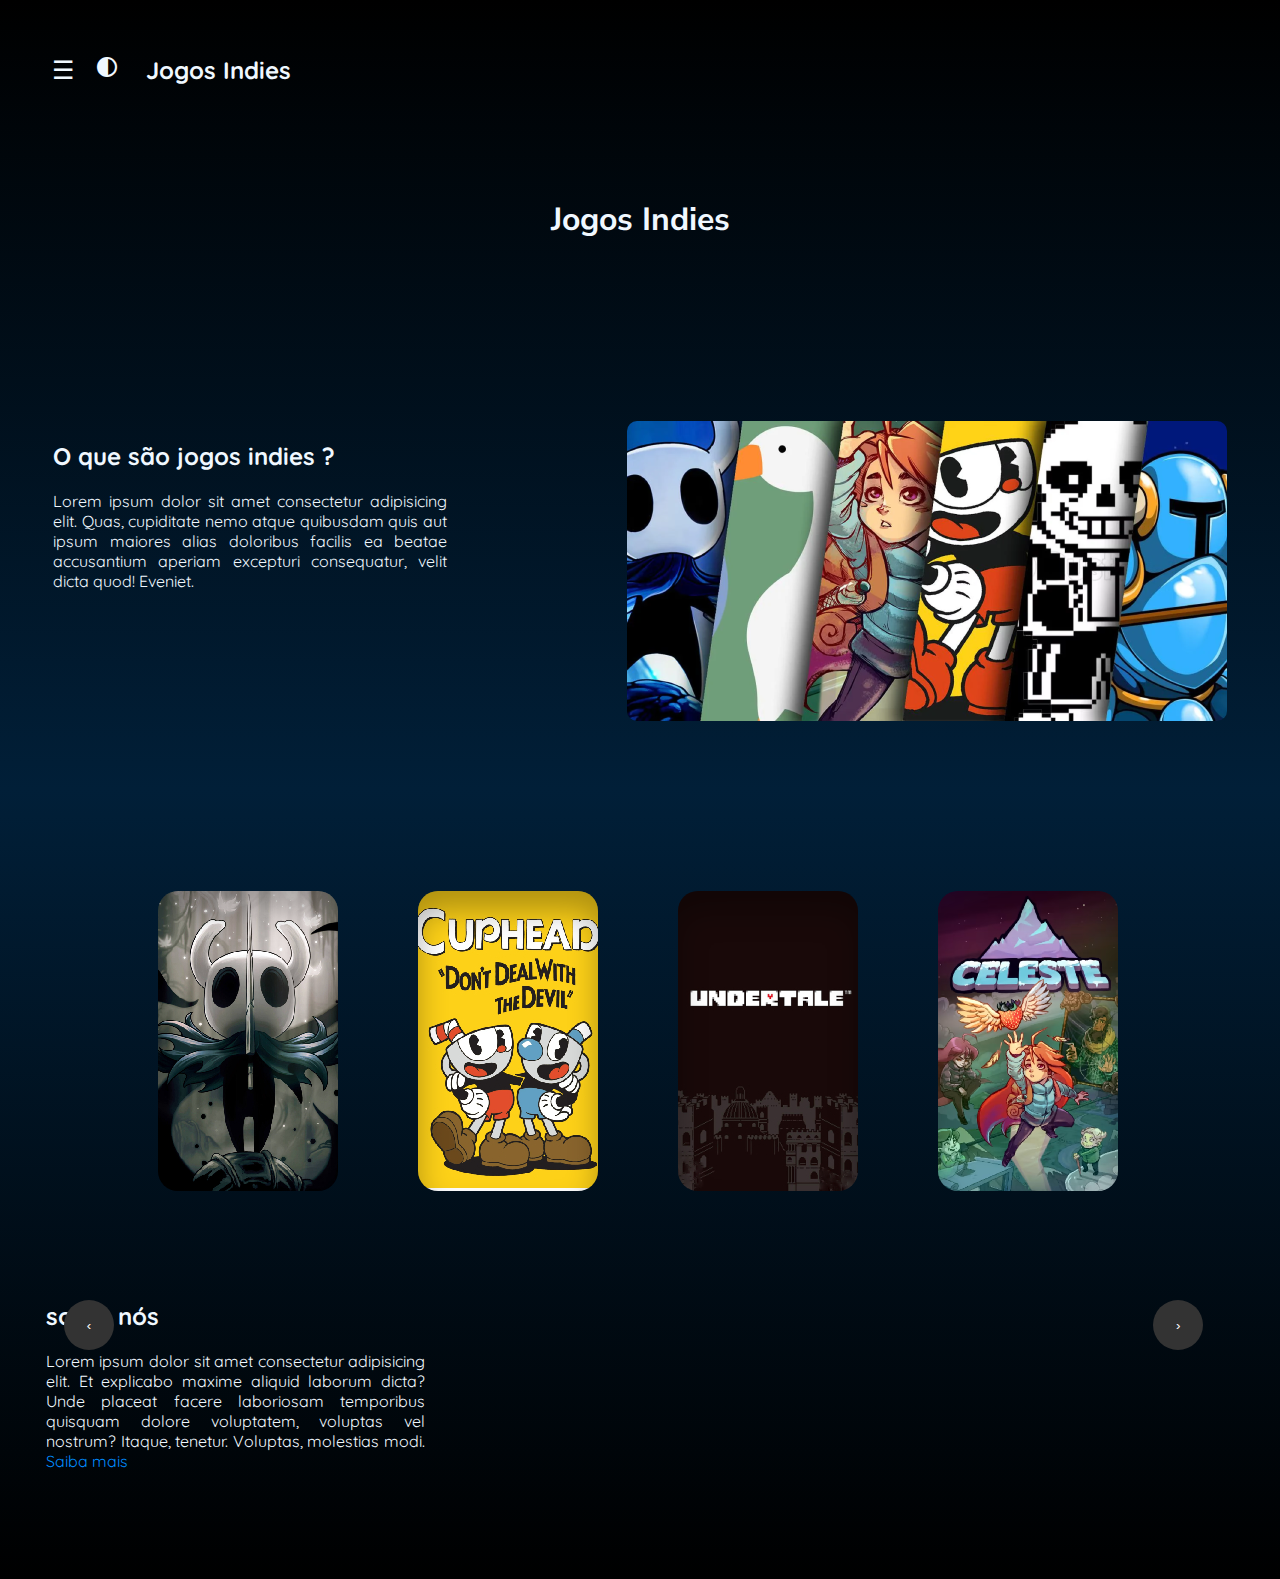
<file: index.html>
<!DOCTYPE html>
<html lang="pt-BR">

<head>
    <meta charset="UTF-8">
    <meta name="viewport" content="width=device-width, initial-scale=1.0">
    <title>Test tcm 2</title>
    <link rel="icon" type="image/jpg" href="icon_index.png" />
    <link rel="stylesheet" href="style.css">
    <script src="script.js" defer></script>

    <link rel="preconnect" href="https://fonts.googleapis.com">
    <link rel="preconnect" href="https://fonts.gstatic.com" crossorigin>
    <link href="https://fonts.googleapis.com/css2?family=Quicksand:wght@300..700&display=swap" rel="stylesheet">
    <link rel="preconnect" href="https://fonts.googleapis.com">
    <link rel="preconnect" href="https://fonts.gstatic.com" crossorigin>
    <link
        href="https://fonts.googleapis.com/css2?family=Nunito+Sans:ital,opsz,wght@0,6..12,200..1000;1,6..12,200..1000&family=Quicksand:wght@300..700&display=swap"
        rel="stylesheet">
    <link rel="stylesheet" href="https://fonts.googleapis.com/css2?family=Material+Symbols+Outlined:opsz,wght,FILL,GRAD@24,400,0,0" />
    

</head>

<body>

    <header>
        <div class="div_header">
            <button class="menu" onclick="toggleSidebar()">☰</button>
            <a href="javascript:void(0)" class="light-dark-mode-btn" onclick="toggleLightDarkMode()"><span class="material-symbols-outlined">
                contrast
                </span></a>
            <h2>Jogos Indies </h2>
        </div>
    </header>

    <nav>
        <div class="div_header2"></div>
        <div id="div_menu" class="div_menu">
            <a href="javascript:void(0)" class="close-btn" onclick="toggleSidebar()">×</a>
            <a href="index.html">Pagina inicial
                <a href="hollow_knight_prin.html">Hollow knight</a>
                <a href="#">Cuphead</a>
                <a href="#">Undertale</a>
                <a href="#">Celeste</a>
                <a href="#">Dead Cells</a>
                <a href="#">Hades</a>
                <a href="index_ingles.html">Idioma: Português</a>
                
        </div>
    </nav>


    <main>
        <div class="div_main1">
            <h1>Jogos Indies</h1>
        </div>

        <div class="div_main2">
            <div class="sub_div1">
                <h2>O que são jogos indies ?</h2>
                <p>Lorem ipsum dolor sit amet consectetur adipisicing elit. Quas, cupiditate nemo atque
                    quibusdam quis
                    aut ipsum maiores alias doloribus facilis ea beatae accusantium aperiam excepturi consequatur, velit
                    dicta quod! Eveniet.</p>
            </div>
            <div class="sub_div2"> <img src="img1.png" alt=""></div>
        </div>

        
            <div class="carousel-wrapper">
              <div class="carousel">
                <!-- comentario para separção-->
                <a class="card" href="hollow_knight_prin.html" style="margin-left: 5px; background-image: url(hollow_knight\(p\).jpg );"></a>
                <div class="card" style=" background-image: url(cuphead\(p\).jpg);"><a href=""></a></div>
                <div class="card" style=" background-image: url(undertale\(p\).jpg);"><a href=""></a></div>
                <div class="card" style=" background-image: url(celeste\(p\).png);"><a href=""></a></div>
                <div class="card" style=" background-image: url(dead_cells\(p\).png);"><a href=""></a></div>
                <div class="card" style=" background-image: url(hades\(p\).jpg);"><a href=""></a></div>
              
                <!-- comentario para separção-->
                <a class="card" href="hollow_knight_prin.html" style="margin-left: 5px; background-image: url(hollow_knight\(p\).jpg );"></a>
                <div class="card" style=" background-image: url(cuphead\(p\).jpg);"><a href=""></a></div>
                <div class="card" style=" background-image: url(undertale\(p\).jpg);"><a href=""></a></div>
                <div class="card" style=" background-image: url(celeste\(p\).png);"><a href=""></a></div>
                <div class="card" style=" background-image: url(dead_cells\(p\).png);"><a href=""></a></div>
                <div class="card" style=" background-image: url(hades\(p\).jpg);"><a href=""></a></div>
                <!-- comentario para separção-->
                <a class="card" href="hollow_knight_prin.html" style="margin-left: 5px; background-image: url(hollow_knight\(p\).jpg );"></a>
                <div class="card" style=" background-image: url(cuphead\(p\).jpg);"><a href=""></a></div>
                <div class="card" style=" background-image: url(undertale\(p\).jpg);"><a href=""></a></div>
                <div class="card" style=" background-image: url(celeste\(p\).png);"><a href=""></a></div>
                <div class="card" style=" background-image: url(dead_cells\(p\).png);"><a href=""></a></div>
                <div class="card" style=" background-image: url(hades\(p\).jpg);"><a href=""></a></div>
                <!-- comentario para separção-->
                <a class="card" href="hollow_knight_prin.html" style="margin-left: 5px; background-image: url(hollow_knight\(p\).jpg );"></a>
                <div class="card" style=" background-image: url(cuphead\(p\).jpg);"><a href=""></a></div>
                <div class="card" style=" background-image: url(undertale\(p\).jpg);"><a href=""></a></div>
                <div class="card" style=" background-image: url(celeste\(p\).png);"><a href=""></a></div>
                <div class="card" style=" background-image: url(dead_cells\(p\).png);"><a href=""></a></div>
                <div class="card" style=" background-image: url(hades\(p\).jpg);"><a href=""></a></div>
                <!-- comentario para separção-->
                <a class="card" href="hollow_knight_prin.html" style="margin-left: 5px; background-image: url(hollow_knight\(p\).jpg );"></a>
                <div class="card" style=" background-image: url(cuphead\(p\).jpg);"><a href=""></a></div>
                <div class="card" style=" background-image: url(undertale\(p\).jpg);"><a href=""></a></div>
                <div class="card" style=" background-image: url(celeste\(p\).png);"><a href=""></a></div>
                <div class="card" style=" background-image: url(dead_cells\(p\).png);"><a href=""></a></div>
                <div class="card" style=" background-image: url(hades\(p\).jpg);"><a href=""></a></div>
                <!-- comentario para separção-->
                <a class="card" href="hollow_knight_prin.html" style="margin-left: 5px; background-image: url(hollow_knight\(p\).jpg );"></a>
                <div class="card" style=" background-image: url(cuphead\(p\).jpg);"><a href=""></a></div>
                <div class="card" style=" background-image: url(undertale\(p\).jpg);"><a href=""></a></div>
                <div class="card" style=" background-image: url(celeste\(p\).png);"><a href=""></a></div>
                <div class="card" style=" background-image: url(dead_cells\(p\).png);"><a href=""></a></div>
                <div class="card" style=" background-image: url(hades\(p\).jpg);"><a href=""></a></div>
                <!-- comentario para separção-->
                <a class="card" href="hollow_knight_prin.html" style="margin-left: 5px; background-image: url(hollow_knight\(p\).jpg );"></a>
                <div class="card" style=" background-image: url(cuphead\(p\).jpg);"><a href=""></a></div>
                <div class="card" style=" background-image: url(undertale\(p\).jpg);"><a href=""></a></div>
                <div class="card" style=" background-image: url(celeste\(p\).png);"><a href=""></a></div>
                <div class="card" style=" background-image: url(dead_cells\(p\).png);"><a href=""></a></div>
                <div class="card" style=" background-image: url(hades\(p\).jpg);"><a href=""></a></div>
                <!-- comentario para separção-->
                <a class="card" href="hollow_knight_prin.html" style="margin-left: 5px; background-image: url(hollow_knight\(p\).jpg );"></a>
                <div class="card" style=" background-image: url(cuphead\(p\).jpg);"><a href=""></a></div>
                <div class="card" style=" background-image: url(undertale\(p\).jpg);"><a href=""></a></div>
                <div class="card" style=" background-image: url(celeste\(p\).png);"><a href=""></a></div>
                <div class="card" style=" background-image: url(dead_cells\(p\).png);"><a href=""></a></div>
                <div class="card" style=" background-image: url(hades\(p\).jpg);"><a href=""></a></div>
                <!-- comentario para separção-->
                <a class="card" href="hollow_knight_prin.html" style="margin-left: 5px; background-image: url(hollow_knight\(p\).jpg );"></a>
                <div class="card" style=" background-image: url(cuphead\(p\).jpg);"><a href=""></a></div>
                <div class="card" style=" background-image: url(undertale\(p\).jpg);"><a href=""></a></div>
                <div class="card" style=" background-image: url(celeste\(p\).png);"><a href=""></a></div>
              </div>
            </div>
            <button class="prev-btn">‹</button>
            <button class="next-btn">›</button>
    </main>

    <footer>
        <div class="div_footer">
            <h2>sobre nós</h2>
            <p>Lorem ipsum dolor sit amet consectetur adipisicing elit. Et explicabo maxime aliquid laborum
                dicta? Unde placeat facere laboriosam temporibus quisquam dolore voluptatem, voluptas vel nostrum?
                Itaque, tenetur. Voluptas, molestias modi. <a href="" class="text_link"> Saiba mais</a> </p>
            <div class="div_footer"></div>
        </div>
    </footer>

</body>

</html>
</file>
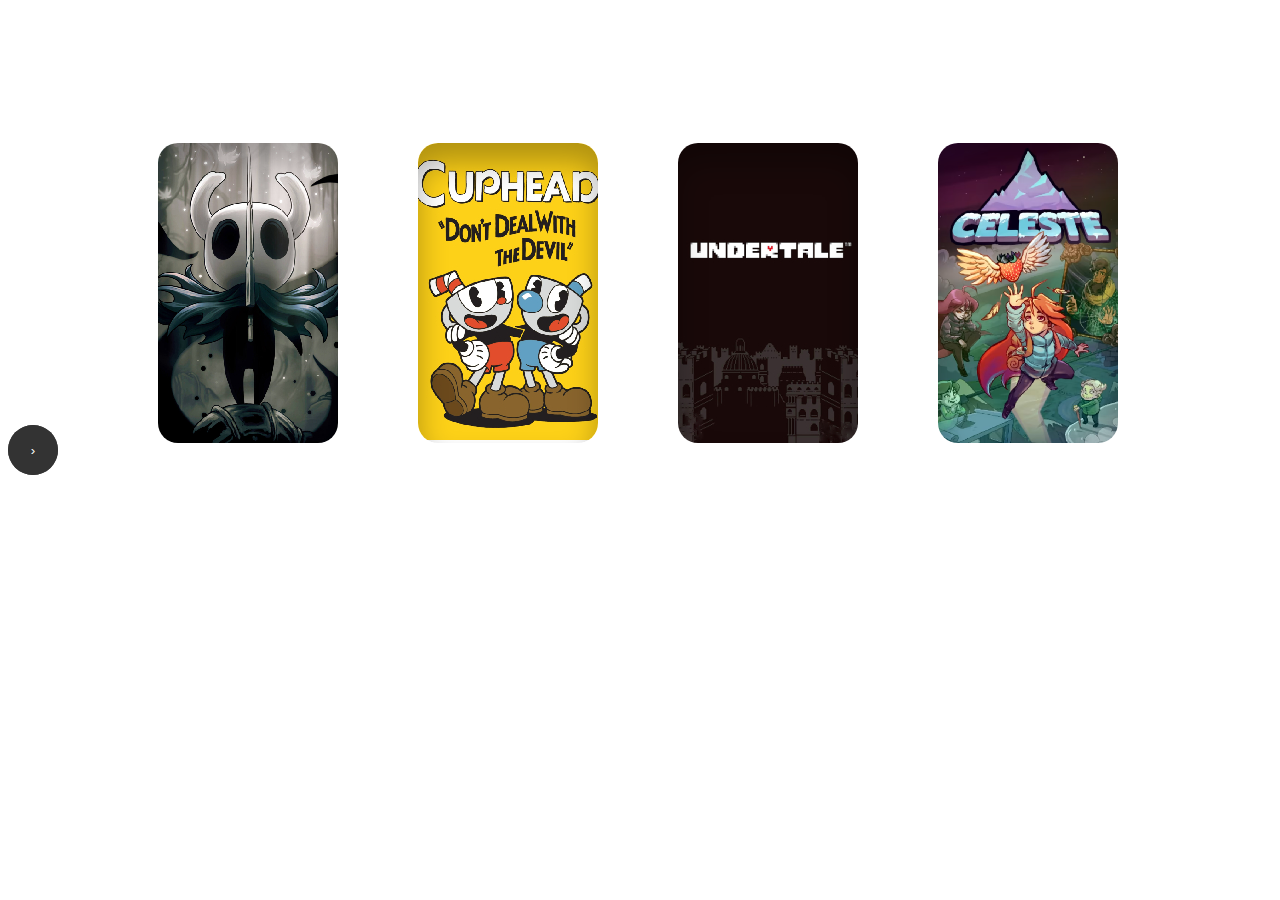
<file: carroseu.html>
<!DOCTYPE html>
<html lang="en">

<head>
  <meta charset="UTF-8">
  <meta name="viewport" content="width=device-width, initial-scale=1.0">
  <title>Document</title>
</head>
<style>
  body{
    cursor: help;
    cursor: progress;
    cursor: url("arrowhead.png"), auto
  }

  body .light-mode{
    cursor: url("arrowhead_black.png"), default;
  }
  
  .carousel-wrapper {
    width: 77%;
    overflow: hidden;
    position: relative;
    margin: 0 auto;
  
  }

  .carousel {
    display: flex;
    transition: transform 0.5s ease-in-out;
  }

  .card {
    min-width: 180px;
    height: 300px;
    background-color: #ccc;
    display: flex;
    justify-content: center;
    align-items: center;
    font-size: 24px;
    font-weight: bold;
    margin-right: 80px;
    border-radius: 20px;
    box-shadow: 0 20px 30px rgba(0, 0, 0, 0.3) inset;
    cursor: pointer;
    transition: transform 0.3s ease-in;
    margin-top: 15vh;
  }
  .card:hover {
    min-width: 180px;
    height: 300px;
    background-color: #ccc;
    display: flex;
    justify-content: center;
    align-items: center;
    font-size: 24px;
    font-weight: bold;
    margin-right: 80px;
    border-radius: 20px;
    box-shadow: 0 20px 30px rgba(0, 0, 0, 0.3) inset;
    cursor: pointer;
    transform: translateY(-20px);
    transition: transform 0.3s ease-in;
  }

  

  .prev-btn,
  .next-btn {
    background-color: #333;
    color: #fff;
    border: none;
    border-radius: 50%;
    width: 50px;
    height: 50px;
    position: absolute;
    top: 50%;
    transform: translateY(-50%);
    cursor: pointer;
    z-index: 100;
    transition: 0.3s;
  }

  .prev-btn:hover,.next-btn:hover{
    background-color: #5f5f5f;
    transition: 0.3s;
  }

</style>

<body>
  <div class="carousel-wrapper">
    <div class="carousel">
      <!-- comentario para separção-->
      <a class="card" href="hollow_knight_prin.html" style="margin-left: 5px; background-image: url(hollow_knight\(p\).jpg );"></a>
      <div class="card" style=" background-image: url(cuphead\(p\).jpg);"><a href=""></a></div>
      <div class="card" style=" background-image: url(undertale\(p\).jpg);"><a href=""></a></div>
      <div class="card" style=" background-image: url(celeste\(p\).png);"><a href=""></a></div>
      <div class="card" style=" background-image: url(dead_cells\(p\).png);"><a href=""></a></div>
      <div class="card" style=" background-image: url(hades\(p\).jpg);"><a href=""></a></div>
    
      <!-- comentario para separção-->
      <a class="card" href="hollow_knight_prin.html" style="margin-left: 5px; background-image: url(hollow_knight\(p\).jpg );"></a>
      <div class="card" style=" background-image: url(cuphead\(p\).jpg);"><a href=""></a></div>
      <div class="card" style=" background-image: url(undertale\(p\).jpg);"><a href=""></a></div>
      <div class="card" style=" background-image: url(celeste\(p\).png);"><a href=""></a></div>
      <div class="card" style=" background-image: url(dead_cells\(p\).png);"><a href=""></a></div>
      <div class="card" style=" background-image: url(hades\(p\).jpg);"><a href=""></a></div>
      <!-- comentario para separção-->
      <a class="card" href="hollow_knight_prin.html" style="margin-left: 5px; background-image: url(hollow_knight\(p\).jpg );"></a>
      <div class="card" style=" background-image: url(cuphead\(p\).jpg);"><a href=""></a></div>
      <div class="card" style=" background-image: url(undertale\(p\).jpg);"><a href=""></a></div>
      <div class="card" style=" background-image: url(celeste\(p\).png);"><a href=""></a></div>
      <div class="card" style=" background-image: url(dead_cells\(p\).png);"><a href=""></a></div>
      <div class="card" style=" background-image: url(hades\(p\).jpg);"><a href=""></a></div>
      <!-- comentario para separção-->
      <a class="card" href="hollow_knight_prin.html" style="margin-left: 5px; background-image: url(hollow_knight\(p\).jpg );"></a>
      <div class="card" style=" background-image: url(cuphead\(p\).jpg);"><a href=""></a></div>
      <div class="card" style=" background-image: url(undertale\(p\).jpg);"><a href=""></a></div>
      <div class="card" style=" background-image: url(celeste\(p\).png);"><a href=""></a></div>
      <div class="card" style=" background-image: url(dead_cells\(p\).png);"><a href=""></a></div>
      <div class="card" style=" background-image: url(hades\(p\).jpg);"><a href=""></a></div>
      <!-- comentario para separção-->
      <a class="card" href="hollow_knight_prin.html" style="margin-left: 5px; background-image: url(hollow_knight\(p\).jpg );"></a>
      <div class="card" style=" background-image: url(cuphead\(p\).jpg);"><a href=""></a></div>
      <div class="card" style=" background-image: url(undertale\(p\).jpg);"><a href=""></a></div>
      <div class="card" style=" background-image: url(celeste\(p\).png);"><a href=""></a></div>
      <div class="card" style=" background-image: url(dead_cells\(p\).png);"><a href=""></a></div>
      <div class="card" style=" background-image: url(hades\(p\).jpg);"><a href=""></a></div>
      <!-- comentario para separção-->
      <a class="card" href="hollow_knight_prin.html" style="margin-left: 5px; background-image: url(hollow_knight\(p\).jpg );"></a>
      <div class="card" style=" background-image: url(cuphead\(p\).jpg);"><a href=""></a></div>
      <div class="card" style=" background-image: url(undertale\(p\).jpg);"><a href=""></a></div>
      <div class="card" style=" background-image: url(celeste\(p\).png);"><a href=""></a></div>
      <div class="card" style=" background-image: url(dead_cells\(p\).png);"><a href=""></a></div>
      <div class="card" style=" background-image: url(hades\(p\).jpg);"><a href=""></a></div>
      <!-- comentario para separção-->
      <a class="card" href="hollow_knight_prin.html" style="margin-left: 5px; background-image: url(hollow_knight\(p\).jpg );"></a>
      <div class="card" style=" background-image: url(cuphead\(p\).jpg);"><a href=""></a></div>
      <div class="card" style=" background-image: url(undertale\(p\).jpg);"><a href=""></a></div>
      <div class="card" style=" background-image: url(celeste\(p\).png);"><a href=""></a></div>
      <div class="card" style=" background-image: url(dead_cells\(p\).png);"><a href=""></a></div>
      <div class="card" style=" background-image: url(hades\(p\).jpg);"><a href=""></a></div>
      <!-- comentario para separção-->
      <a class="card" href="hollow_knight_prin.html" style="margin-left: 5px; background-image: url(hollow_knight\(p\).jpg );"></a>
      <div class="card" style=" background-image: url(cuphead\(p\).jpg);"><a href=""></a></div>
      <div class="card" style=" background-image: url(undertale\(p\).jpg);"><a href=""></a></div>
      <div class="card" style=" background-image: url(celeste\(p\).png);"><a href=""></a></div>
      <div class="card" style=" background-image: url(dead_cells\(p\).png);"><a href=""></a></div>
      <div class="card" style=" background-image: url(hades\(p\).jpg);"><a href=""></a></div>
      <!-- comentario para separção-->
      <a class="card" href="hollow_knight_prin.html" style="margin-left: 5px; background-image: url(hollow_knight\(p\).jpg );"></a>
      <div class="card" style=" background-image: url(cuphead\(p\).jpg);"><a href=""></a></div>
      <div class="card" style=" background-image: url(undertale\(p\).jpg);"><a href=""></a></div>
      <div class="card" style=" background-image: url(celeste\(p\).png);"><a href=""></a></div>
    </div>
  </div>
  <button class="prev-btn">‹</button>
  <button class="next-btn">›</button>

  <script>
    const carousel = document.querySelector('.carousel');
    const cards = document.querySelectorAll('.card');
    const prevBtn = document.querySelector('.prev-btn');
    const nextBtn = document.querySelector('.next-btn');

    let index = 0;

    function updateCarousel() {
      carousel.style.transform = `translateX(${-index * 260}px)`;
    }

    nextBtn.addEventListener('click', () => {
      index = (index + 1) % cards.length;
      updateCarousel();
    });

    prevBtn.addEventListener('click', () => {
      index = (index - 1 + cards.length) % cards.length;
      updateCarousel();
    });
    function toggleLightDarkMode() {
    document.body.classList.toggle("light-mode");

}

  </script>

</body>

</html>
</file>
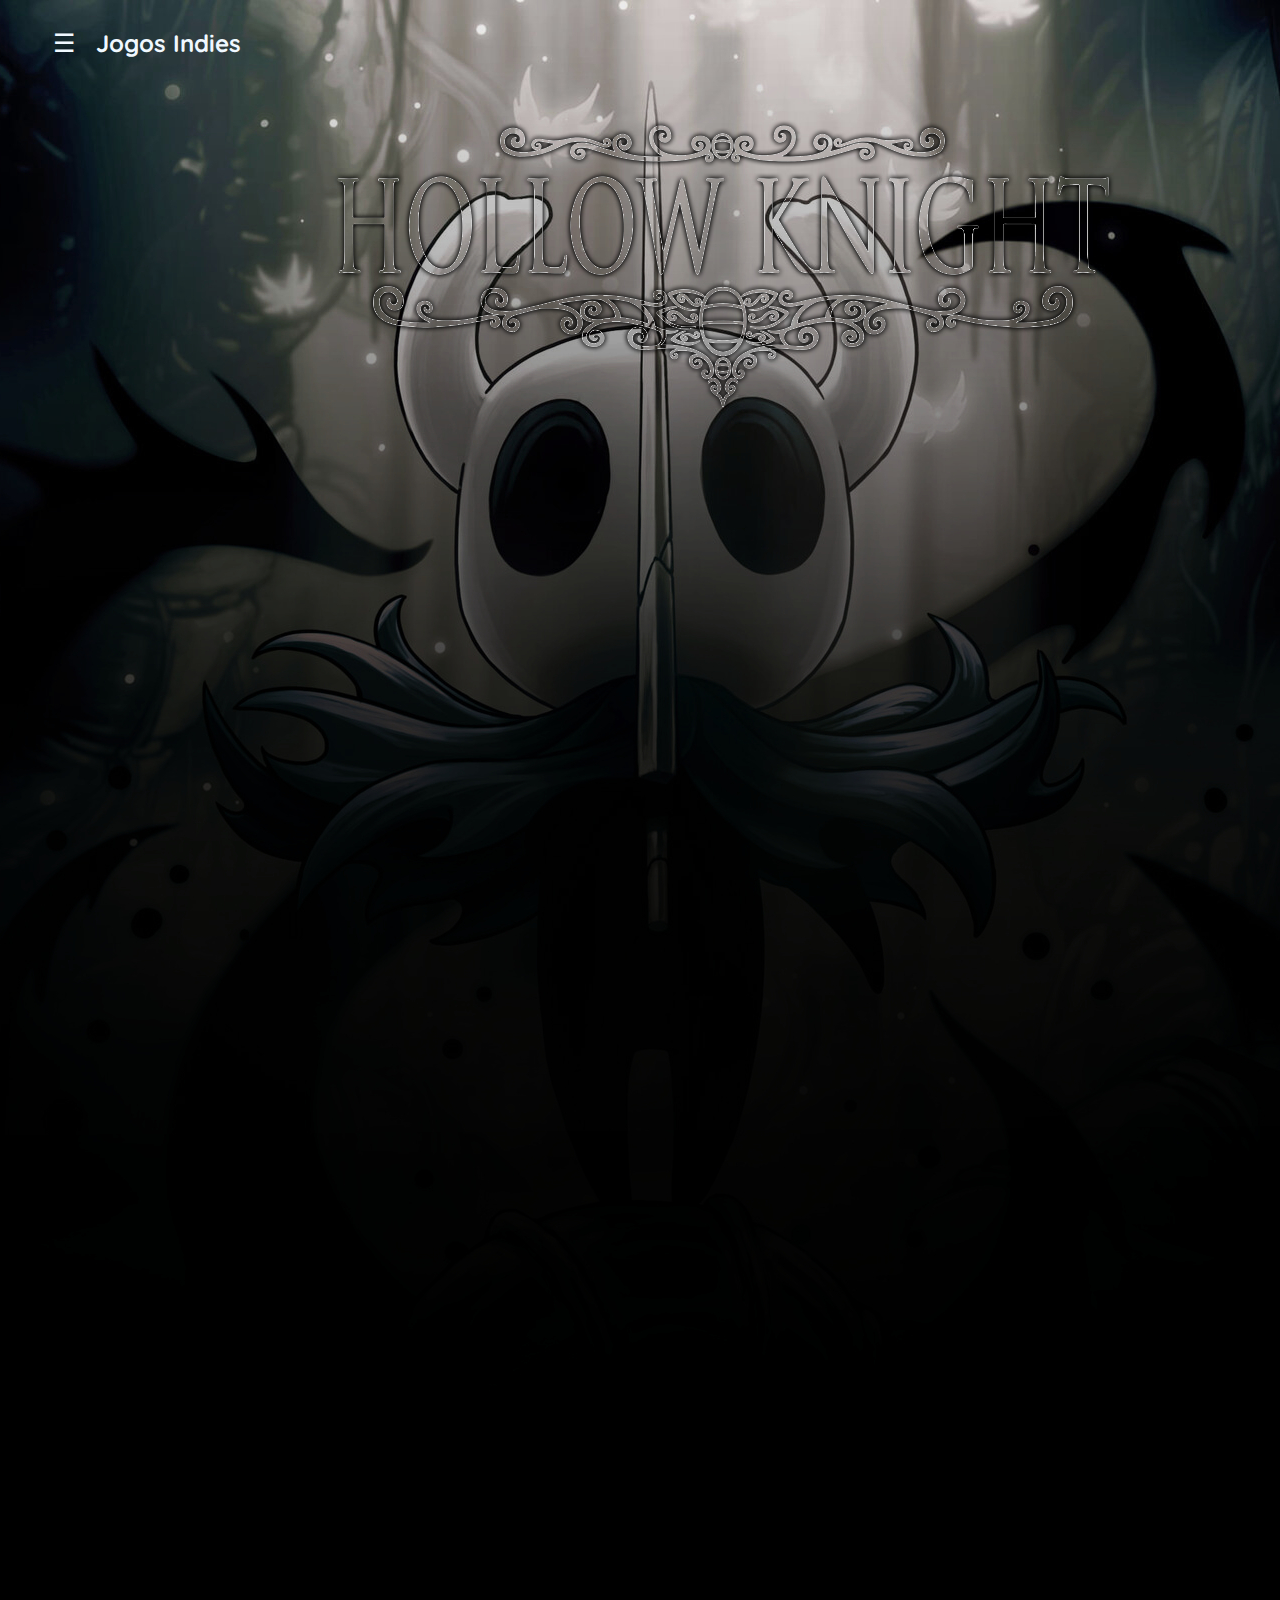
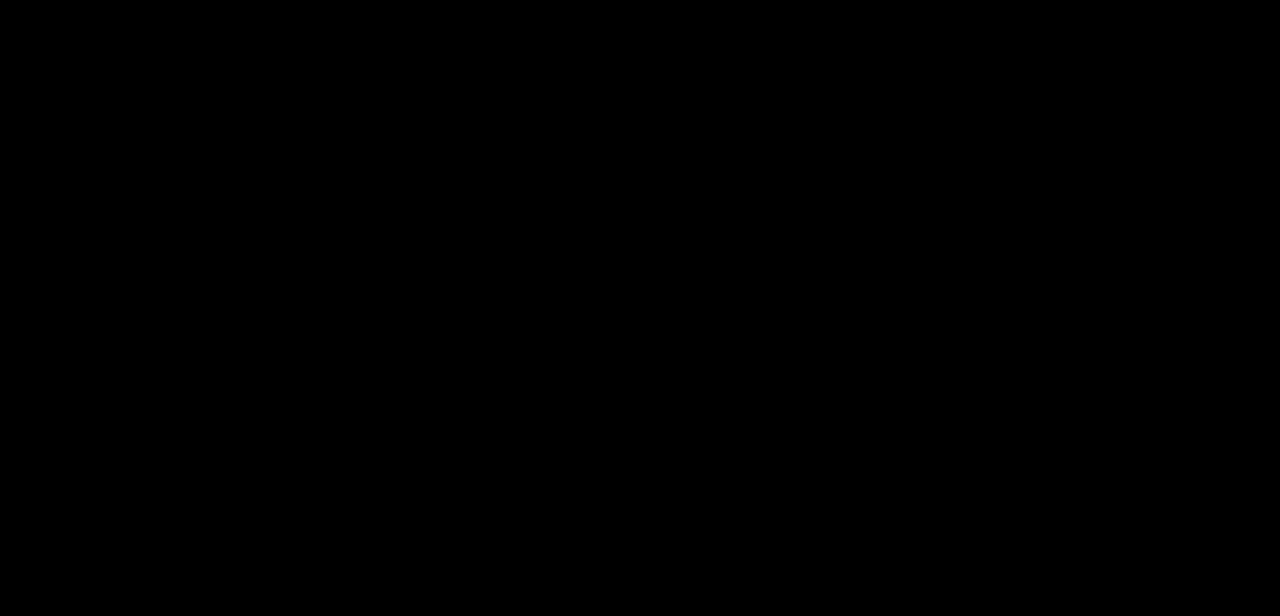
<file: hollow_knight_prin.html>
<!DOCTYPE html>
<html lang="en">
<head>
    <meta charset="UTF-8">
    <meta name="viewport" content="width=device-width, initial-scale=1.0">
    <link rel="icon" type="image/png" href="hollow_knight_icon.png" />
    <link rel="stylesheet" href="style2.css">
    <link href="https://fonts.googleapis.com/css2?family=Quicksand:wght@300..700&display=swap" rel="stylesheet">
    <title>hollow kingt</title>
</head>
<body>

    <header>
        <div class="div_header">
            <button class="menu" onclick="toggleSidebar()">☰</button>
            <h2>Jogos Indies </h2>
        </div>
    </header>

    <nav>
        <div id="div_menu" class="div_menu">
            <a href="javascript:void(0)" class="close-btn" onclick="toggleSidebar()">×</a>
            <a href="index.html">Pagina inicial
                <a href="hollow_knight_prin.html">Hollow knight</a>
                <a href="#">Cuphead</a>
                <a href="#">Undertale</a>
                <a href="#">Celeste</a>
                <a href="#">Dead Cells</a>
                <a href="#">Hades</a>
                <a href="index_ingles.html">Idioma: Português</a>
                
        </div>
    </nav>

    <main>
        <div class="logo"><img src="hollow_knight_logo.png" alt=""></div>
    </main>



    <script>function toggleSidebar() {
        var sidebar = document.getElementById("div_menu");
        if (sidebar.style.width === "250px") {
            sidebar.style.width = "0";
        } else {
            sidebar.style.width = "250px";
        }
    }</script>
</body>
</html>
</file>
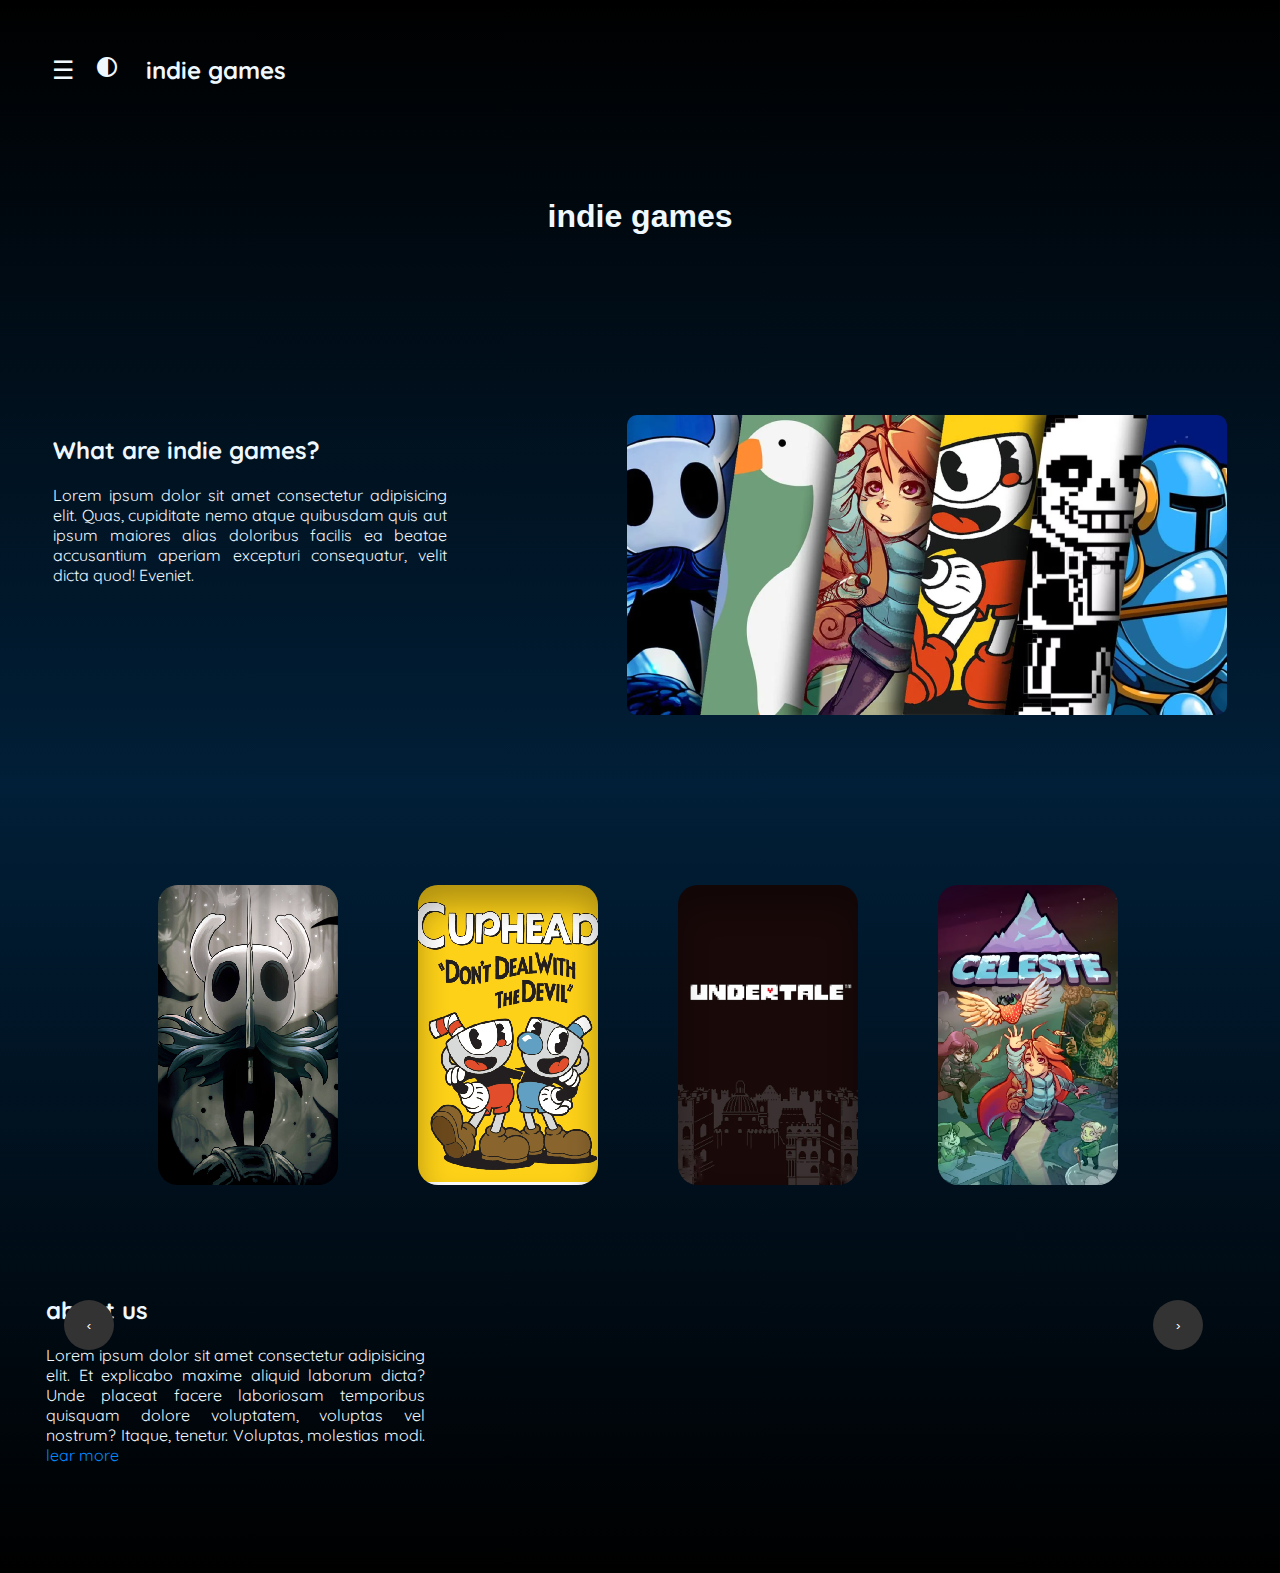
<file: index_ingles.html>
<!--essa pagna e literalmente igual a o index soque com os texto em ingles -->
<!DOCTYPE html>
<html lang="en">

<head>
    <meta charset="UTF-8">
    <meta name="viewport" content="width=device-width, initial-scale=1.0">
    <title>Test tcm 2</title>
    <link rel="icon" type="image/jpg"  href="icon_index.png"/>
    <link rel="stylesheet" href="style.css">
    <link rel="preconnect" href="https://fonts.googleapis.com">
    <link rel="preconnect" href="https://fonts.gstatic.com" crossorigin>
    <link href="https://fonts.googleapis.com/css2?family=Quicksand:wght@300..700&display=swap" rel="stylesheet">
    <link rel="stylesheet"
        href="https://fonts.googleapis.com/css2?family=Material+Symbols+Outlined:opsz,wght,FILL,GRAD@24,400,0,0" />
    <script src="script.js" defer></script>
</head>

<body>

    <header>
        <div class="div_header">
            <button class="menu" onclick="toggleSidebar()">☰</button>
            <a href="javascript:void(0)" class="light-dark-mode-btn" onclick="toggleLightDarkMode()"><span class="material-symbols-outlined">
                contrast
                </span></a>
            <h2>indie games</h2>
        </div>
       
    </header>
    
    <nav>
         <div class="div_header2"></div>
        <div id="div_menu" class="div_menu">
            <a href="javascript:void(0)" class="close-btn" onclick="toggleSidebar()">×</a>
            <a href="#">Home page 
            <a href="hollow_knight_prin.html">Hollow knight</a>
            <a href="#">Cuphead</a>
            <a href="#">Undertale</a>
            <a href="#">Celeste</a>
            <a href="#">Dead Cells</a>
            <a href="#">Hades</a>
            <a href="index.html">Language: English</a>
        
        </div>
    </nav>


    <main>
        <div class="div_main1">
            <h1>indie games</h1>
        </div>

        <div class="div_main2">
            <div class="sub_div1">
                <h2 >What are indie games?</h2>
                <p >Lorem ipsum dolor sit amet consectetur adipisicing elit. Quas, cupiditate nemo atque
                    quibusdam quis
                    aut ipsum maiores alias doloribus facilis ea beatae accusantium aperiam excepturi consequatur, velit
                    dicta quod! Eveniet.</p>
            </div>
            <div class="sub_div2"> <img src="img1.png" alt=""></div>
        </div>

        <div class="carousel-wrapper">
            <div class="carousel">
              <!-- comentario para separção-->
              <a class="card" href="hollow_knight_prin.html" style="margin-left: 5px; background-image: url(hollow_knight\(p\).jpg );"></a>
              <div class="card" style=" background-image: url(cuphead\(p\).jpg);"><a href=""></a></div>
              <div class="card" style=" background-image: url(undertale\(p\).jpg);"><a href=""></a></div>
              <div class="card" style=" background-image: url(celeste\(p\).png);"><a href=""></a></div>
              <div class="card" style=" background-image: url(dead_cells\(p\).png);"><a href=""></a></div>
              <div class="card" style=" background-image: url(hades\(p\).jpg);"><a href=""></a></div>
            
              <!-- comentario para separção-->
              <a class="card" href="hollow_knight_prin.html" style="margin-left: 5px; background-image: url(hollow_knight\(p\).jpg );"></a>
              <div class="card" style=" background-image: url(cuphead\(p\).jpg);"><a href=""></a></div>
              <div class="card" style=" background-image: url(undertale\(p\).jpg);"><a href=""></a></div>
              <div class="card" style=" background-image: url(celeste\(p\).png);"><a href=""></a></div>
              <div class="card" style=" background-image: url(dead_cells\(p\).png);"><a href=""></a></div>
              <div class="card" style=" background-image: url(hades\(p\).jpg);"><a href=""></a></div>
              <!-- comentario para separção-->
              <a class="card" href="hollow_knight_prin.html" style="margin-left: 5px; background-image: url(hollow_knight\(p\).jpg );"></a>
              <div class="card" style=" background-image: url(cuphead\(p\).jpg);"><a href=""></a></div>
              <div class="card" style=" background-image: url(undertale\(p\).jpg);"><a href=""></a></div>
              <div class="card" style=" background-image: url(celeste\(p\).png);"><a href=""></a></div>
              <div class="card" style=" background-image: url(dead_cells\(p\).png);"><a href=""></a></div>
              <div class="card" style=" background-image: url(hades\(p\).jpg);"><a href=""></a></div>
              <!-- comentario para separção-->
              <a class="card" href="hollow_knight_prin.html" style="margin-left: 5px; background-image: url(hollow_knight\(p\).jpg );"></a>
              <div class="card" style=" background-image: url(cuphead\(p\).jpg);"><a href=""></a></div>
              <div class="card" style=" background-image: url(undertale\(p\).jpg);"><a href=""></a></div>
              <div class="card" style=" background-image: url(celeste\(p\).png);"><a href=""></a></div>
              <div class="card" style=" background-image: url(dead_cells\(p\).png);"><a href=""></a></div>
              <div class="card" style=" background-image: url(hades\(p\).jpg);"><a href=""></a></div>
              <!-- comentario para separção-->
              <a class="card" href="hollow_knight_prin.html" style="margin-left: 5px; background-image: url(hollow_knight\(p\).jpg );"></a>
              <div class="card" style=" background-image: url(cuphead\(p\).jpg);"><a href=""></a></div>
              <div class="card" style=" background-image: url(undertale\(p\).jpg);"><a href=""></a></div>
              <div class="card" style=" background-image: url(celeste\(p\).png);"><a href=""></a></div>
              <div class="card" style=" background-image: url(dead_cells\(p\).png);"><a href=""></a></div>
              <div class="card" style=" background-image: url(hades\(p\).jpg);"><a href=""></a></div>
              <!-- comentario para separção-->
              <a class="card" href="hollow_knight_prin.html" style="margin-left: 5px; background-image: url(hollow_knight\(p\).jpg );"></a>
              <div class="card" style=" background-image: url(cuphead\(p\).jpg);"><a href=""></a></div>
              <div class="card" style=" background-image: url(undertale\(p\).jpg);"><a href=""></a></div>
              <div class="card" style=" background-image: url(celeste\(p\).png);"><a href=""></a></div>
              <div class="card" style=" background-image: url(dead_cells\(p\).png);"><a href=""></a></div>
              <div class="card" style=" background-image: url(hades\(p\).jpg);"><a href=""></a></div>
              <!-- comentario para separção-->
              <a class="card" href="hollow_knight_prin.html" style="margin-left: 5px; background-image: url(hollow_knight\(p\).jpg );"></a>
              <div class="card" style=" background-image: url(cuphead\(p\).jpg);"><a href=""></a></div>
              <div class="card" style=" background-image: url(undertale\(p\).jpg);"><a href=""></a></div>
              <div class="card" style=" background-image: url(celeste\(p\).png);"><a href=""></a></div>
              <div class="card" style=" background-image: url(dead_cells\(p\).png);"><a href=""></a></div>
              <div class="card" style=" background-image: url(hades\(p\).jpg);"><a href=""></a></div>
              <!-- comentario para separção-->
              <a class="card" href="hollow_knight_prin.html" style="margin-left: 5px; background-image: url(hollow_knight\(p\).jpg );"></a>
              <div class="card" style=" background-image: url(cuphead\(p\).jpg);"><a href=""></a></div>
              <div class="card" style=" background-image: url(undertale\(p\).jpg);"><a href=""></a></div>
              <div class="card" style=" background-image: url(celeste\(p\).png);"><a href=""></a></div>
              <div class="card" style=" background-image: url(dead_cells\(p\).png);"><a href=""></a></div>
              <div class="card" style=" background-image: url(hades\(p\).jpg);"><a href=""></a></div>
              <!-- comentario para separção-->
              <a class="card" href="hollow_knight_prin.html" style="margin-left: 5px; background-image: url(hollow_knight\(p\).jpg );"></a>
              <div class="card" style=" background-image: url(cuphead\(p\).jpg);"><a href=""></a></div>
              <div class="card" style=" background-image: url(undertale\(p\).jpg);"><a href=""></a></div>
              <div class="card" style=" background-image: url(celeste\(p\).png);"><a href=""></a></div>
            </div>
          </div>
          <button class="prev-btn">‹</button>
          <button class="next-btn">›</button>
  </main>

    </main>

    <footer>
        <div class="div_footer">
            <h2 >about us</h2>
            <p >Lorem ipsum dolor sit amet consectetur adipisicing elit. Et explicabo maxime aliquid laborum
                dicta? Unde placeat facere laboriosam temporibus quisquam dolore voluptatem, voluptas vel nostrum?
                Itaque, tenetur. Voluptas, molestias modi. <a href="" class="text_link"> lear more</a> </p> 
                <div class="div_footer"></div>
        </div>
    </footer>

</body>

</html>
</file>
<file: style.css>
body {
    font-family: Arial, sans-serif;
    background: linear-gradient(to bottom, #000000 0%, #011F38 50%, #000000 100%);
    height: 100%;
    display: flex;
    flex-direction: column;
    overflow-X: hidden;
    cursor: url("arrowhead.png"), default;
}

body.light-mode {
    background: linear-gradient(to bottom, #e4ecae 0%, #045394 50%, #e4ecae 100%);

}

::-webkit-scrollbar {
    width: 8px;
    background-color: #7e7e7e;

}

::-webkit-scrollbar-thumb {
    background-color: #004b88;
    border-radius: 15px;
}


header {
    display: flex;
    padding-top: 3vh;
    width: 100%;
    color: white;
    flex-direction: row;
    justify-content: flex-start;

}


.menu {
    font-size: 25px;
    background-color: rgba(0, 0, 0, 0.0);
    color: aliceblue;
    border: none;
    cursor: pointer;
    font-family: "Quicksand", sans-serif;
    font-style: normal;
    margin-right: 3%;
}

.div_menu {
    height: 100%;
    width: 0;
    position: fixed;
    top: 0;
    left: 0;
    background-color: #111;
    overflow-x: hidden;
    transition: 0.5s;
    padding-top: 60px;
    border-radius: 10px;
    z-index: 1;
    font-family: "Quicksand", sans-serif;

}


.div_menu a {
    padding: 8px 8px 8px 32px;
    text-decoration: none;
    font-size: 25px;
    color: white;
    display: block;
    transition: 0.4s;
    background-color: #111;
    border-radius: 10px;
}

.div_menu a:hover {
    color: #f1f1f1;
    background-color: #353535;
    border-radius: 10px;
}

.div_menu .close-btn {
    position: absolute;
    top: 0;
    right: 25px;
    font-size: 36px;

}


.main-content {
    padding: 16px;
    transition: margin-left 0.5s;
}

.light-dark-mode-btn {
    color: aliceblue;
    margin-right: 3vh;
}


h1 {
    font-family: "Nunito Sans", sans-serif;
    color: aliceblue;


}

p,
h2 {
    font-family: "Quicksand", sans-serif;
    color: aliceblue;
}

body.light-mode p {
    color: rgb(0, 13, 24);
}

body.light-mode h1 {
    color: rgb(0, 13, 24);
}

body.light-mode h2 {
    color: rgb(0, 13, 24);
}

body.light-mode button {
    color: rgb(0, 13, 24);
}

body.light-mode .light-dark-mode-btn {
    color: rgb(0, 13, 24);
}




.div_header {
    display: flex;
    width: 40%;
    height: 100px;
    align-items: baseline;
    padding-left: 3%;

}

.div_header2 {
    width: 60%;
}

.div_main1 {
    width: 100%;
    text-align: center;
    margin-top: 5%;
}

.div_main2 {
    display: flex;
    width: 100%;
    height: 200px;
    margin-top: 20vh;
}

.sub_div1 {
    width: 50%;
    height: 100%;
    text-align: justify;
    margin-left: 5vh;
    margin-right: 10vh;
}

.sub_div2 {
    width: 50%;
    height: 100%;
    margin-right: 5vh;
    margin-left: 10vh;
}

.sub_div2 img {
    border-radius: 10px;
}

.carousel-wrapper {
    width: 77%;
    overflow: hidden;
    position: relative;
    margin: 0 auto;
    margin-top: 15vh;

}

.carousel {
    display: flex;
    transition: transform 0.5s ease-in-out;
}

.card {
    min-width: 180px;
    height: 300px;
    background-color: #ccc;
    display: flex;
    justify-content: center;
    align-items: center;
    font-size: 24px;
    font-weight: bold;
    margin-right: 80px;
    border-radius: 20px;
    box-shadow: 0 20px 30px rgba(0, 0, 0, 0.3) inset;
    cursor: pointer;
    transition: transform 0.3s ease-in;
    margin-top: 15vh;
}

.card:hover {
    min-width: 180px;
    height: 300px;
    background-color: #ccc;
    display: flex;
    justify-content: center;
    align-items: center;
    font-size: 24px;
    font-weight: bold;
    margin-right: 80px;
    border-radius: 20px;
    box-shadow: 0 20px 30px rgba(0, 0, 0, 0.3) inset;
    cursor: pointer;
    transform: translateY(-20px);
    transition: transform 0.3s ease-in;
}



.prev-btn,
.next-btn {
    background-color: #333;
    color: #fff;
    border: none;
    border-radius: 50%;
    width: 50px;
    height: 50px;
    position: absolute;

    cursor: pointer;
    z-index: 100;
    transition: 0.3s;
}

.prev-btn {
    left: 5%;
    bottom: -50%;
}

.next-btn {
    right: 6%;
    bottom: -50%;
}

.prev-btn:hover,
.next-btn:hover {
    background-color: #5f5f5f;
    transition: 0.3s;
}

footer {
    height: 200px;
    width: 100%;
    margin-top: 10vh;
    margin-bottom: 10vh;
}

.div_footer {
    width: 30%;
    padding-left: 3%;
    text-align: justify;
}

.text_link {
    font-family: "Quicksand", sans-serif;
    color: #008cff;
    text-decoration: none;
    cursor: pointer;
}



/* aprtir daqui eu começei a trabalhar a responsividade*/

@media screen and (max-width:1024px) {

    .carousel-wrapper {
        margin-left: 25vh;
    
    }

    .div_main2 img {
        width: 500px;
        height: 250px;
    }
    

}

@media screen and (max-width:768px) {
    .sub_div2 {
        margin-left: 3vh;
        margin-right: 3vh;
        padding-top: 5vh;

    }

    .div_main2 img {
        width: 350px;
        height: 175px;
    }

    .carousel-wrapper {
        width: 62%;
        margin: 0 auto;
        margin-top: 15vh;
    
    }



    .div_footer {
        width: 40%;
    }

}

@media screen and (max-width:450px) {
    .div_header {
        width: 60%;
        margin-bottom: 10vh;
    }

    .div_header2 {
        width: 40%;
    }

    .div_main1 {
        margin-bottom: 200px;
    }

    .div_main2 {
        flex-direction: column-reverse;
        width: 100%;
        margin-left: 5%;
    }

    .sub_div1 {
        width: 70%;
        margin-left: 10vh;
        text-align: justify;
    }

    .sub_div1 h3 {
        text-align: center;
    }

    .sub_div2{
        margin-left: 8vh;
    }
    .sub_div2 img {
        width: 300px;
        height: 150px;
    }

    .carousel-wrapper {
        width: 62%;
        margin-left: 20vh;
    
    }

    .prev-btn {
        left: 5%;
        bottom: -70%;
    }
   
    .next-btn{
        right: 5%;
        bottom: -70%;
    }

    .div_footer {
        width: 60%;
        text-align: justify;
    }


}

@media screen and (max-width:410px){
    
    .sub_div1 {
        width: 75%;
        margin-left: 6vh;
        text-align: justify;
    }

    .sub_div2{
        margin-left: 5vh;
    }

    .carousel-wrapper {
        width: 62%;
        margin-left:18vh;
    
    }
}

@media screen and (max-width:390px){

    .div_header {
        width: 70%;
      
    }

    .div_header2 {
        width: 30%;
    }
    .carousel-wrapper {
        width: 62%;
        margin-left:16vh;
    
    }
}



@media screen and (max-width:375px) {
    .div_header {
        width: 70%;
    }

    .div_header2 {
        width: 30%;
    }


    .sub_div1 h2 {
        font-size: 18px;
        text-align: center;
    }

    .sub_div1 p{
        font-size: 16px;
    }

    .sub_div1 {
        margin-left: 6vh;
    }

    .sub_div2 {
        margin-left: 6vh;
        margin-bottom: 3vh;
    }

    .sub_div2 img {
        width: 250px;
        height: 125px;
    }

    .carousel-wrapper {
        margin-left: 15vh;
    
    }
   

    .div_footer p,
    h3 {

        font-size: 13px;

    }
}

@media screen and (max-width:355px){
    
    .carousel-wrapper {
        margin-left: 13vh;
    
    }
}

@media screen and (max-width:320px) {
    .div_header {
        width: 90%;
    }

    .div_header2 {
        width: 10%;
    }

    .sub_div1 {
        margin-left: 5vh;
    }

    .sub_div2 {
        margin-left: 2vh;

    }


    .carousel-wrapper {
        margin-left: 10vh;
    
    }



}
</file>
<file: style2.css>
body{
    background-image: url(hollow_knight.png);
    height: 2200px;
    width: 1295px;
}

.div_header {
    display: flex;
    width: 40%;
    height: 100px;
    align-items: baseline;
    padding-left: 3%;

}

.div_header2 {
    width: 60%;
}

.menu {
    font-size: 25px;
    background-color: rgba(0, 0, 0, 0.0);
    color: aliceblue;
    border: none;
    cursor: pointer;
    font-family: "Quicksand", sans-serif;
    font-style: normal;
    margin-right: 3%;
}

.div_menu {
    height: 100%;
    width: 0;
    position: fixed;
    top: 0;
    left: 0;
    background-color: #111;
    overflow-x: hidden;
    transition: 0.5s;
    padding-top: 60px;
    border-radius: 10px;
    z-index: 1;
    font-family: "Quicksand", sans-serif;

}


.div_menu a {
    padding: 8px 8px 8px 32px;
    text-decoration: none;
    font-size: 25px;
    color: white;
    display: block;
    transition: 0.4s;
    background-color: #111;
    border-radius: 10px;
}

.div_menu a:hover {
    color: #f1f1f1;
    background-color: #353535;
    border-radius: 10px;
}

.div_menu .close-btn  {
    position: absolute;
    top: 0;
    right: 25px;
    font-size: 36px;

}


.main-content {
    padding: 16px;
    transition: margin-left 0.5s;
}

p,
h2 {
    font-family: "Quicksand", sans-serif;
    color: aliceblue;
}


.logo{
    margin-left: 35vh;
    
}
</file>
